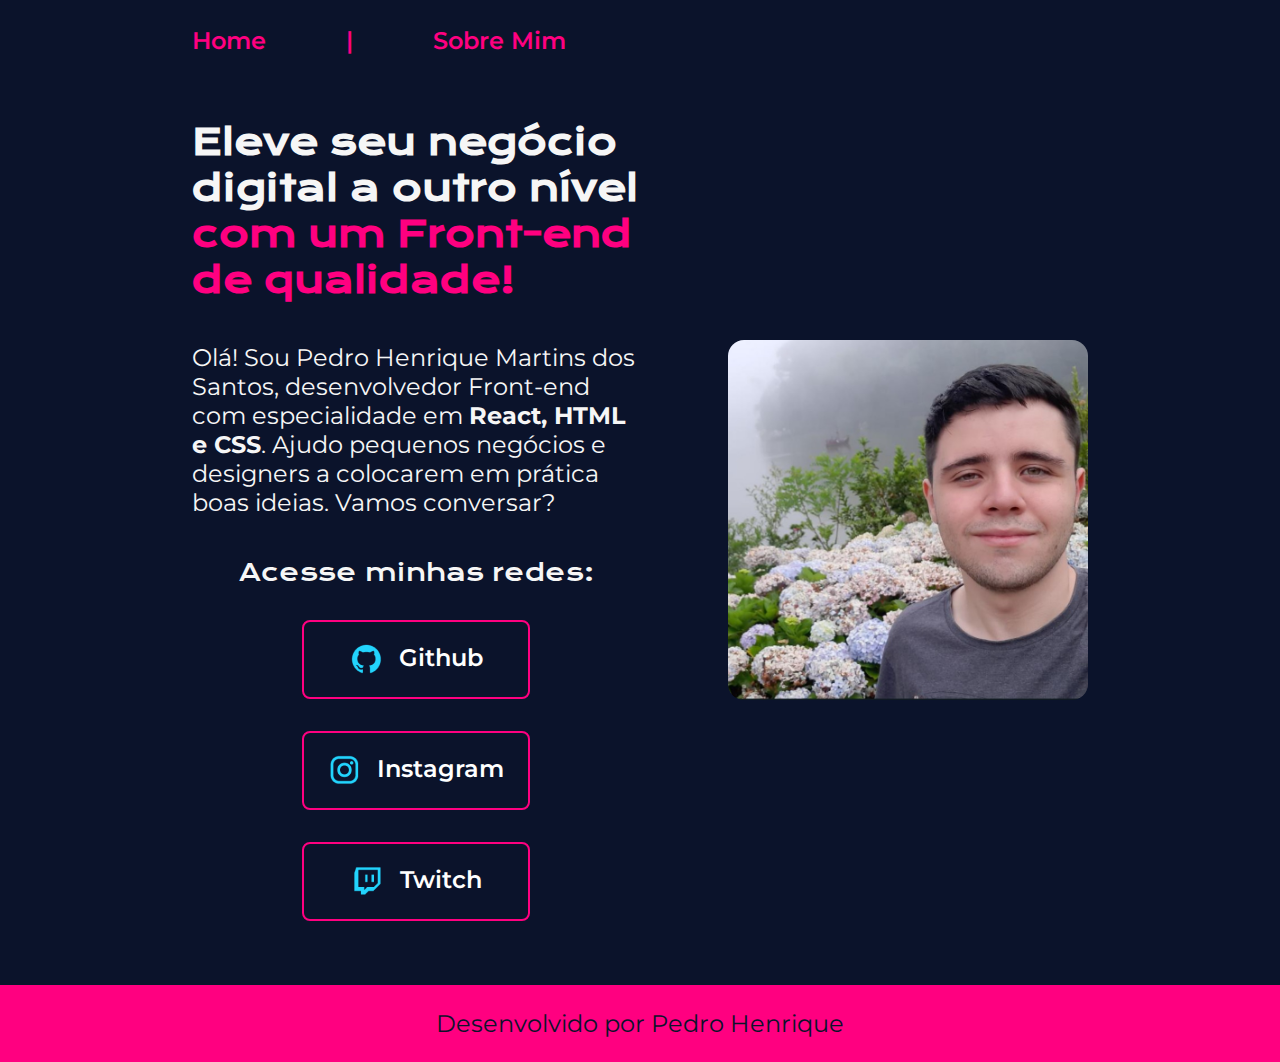
<file: index.html>
<!DOCTYPE html>
<html lang="en">
<head>
    <meta charset="UTF-8">
    <meta name="viewport" content="width=device-width, initial-scale=1.0">
    <title>Portfolio</title>
    <link rel="stylesheet" href="./styles/style.css">
</head>
<body>
    <header class="cabecalho">
        <nav class="cabecalho__menu">
            <a class="cabecalho__menu__link" href="index.html">Home</a>
            <a class="cabecalho__menu__link">|</a>
            <a class="cabecalho__menu__link" href="about.html">Sobre Mim</a>
        </nav>
    </header>
    <main class="apresentacao">
        <section class="apresentacao__conteudo">
            <h1 class="apresentacao__conteudo__titulo">Eleve seu negócio digital a outro nível <strong class="titulo-destaque">com um Front-end de qualidade!</strong></h1>
            <p class="apresentacao__conteudo__texto">Olá! Sou Pedro Henrique Martins dos Santos, desenvolvedor Front-end com especialidade em <strong>React, HTML e CSS</strong>. 
            Ajudo pequenos negócios e designers a colocarem em prática boas ideias. Vamos conversar?</p>
            <div class="apresentacao__links">
                <h2 class="apresentacao__links__subtitulo">Acesse minhas redes:</h2>
                <a class="apresentacao__links__navegacao" href="https://github.com/Ichnam">
                <img src="./images/github.png" alt="iconGithub">
                    Github
                </a>
                <a class="apresentacao__links__navegacao" href="https://instagram.com/pedrohe_snts">
                    <img src="./images/instagram.png" alt="iconInstagram">
                    Instagram
                </a>
                <a class="apresentacao__links__navegacao" href="https://twitch.tv/ichnammm">
                    <img src="./images/twitch.png" alt="iconTwitch">
                    Twitch
                </a>
            </div>
        </section>
           <img class="apresentacao__imagem" src="./images/eu.jpeg" alt="fotoPedro"> 
    </main>
    <footer class="rodape">
        <p>Desenvolvido por Pedro Henrique</p>
    </footer>
</body>
</html>
</file>
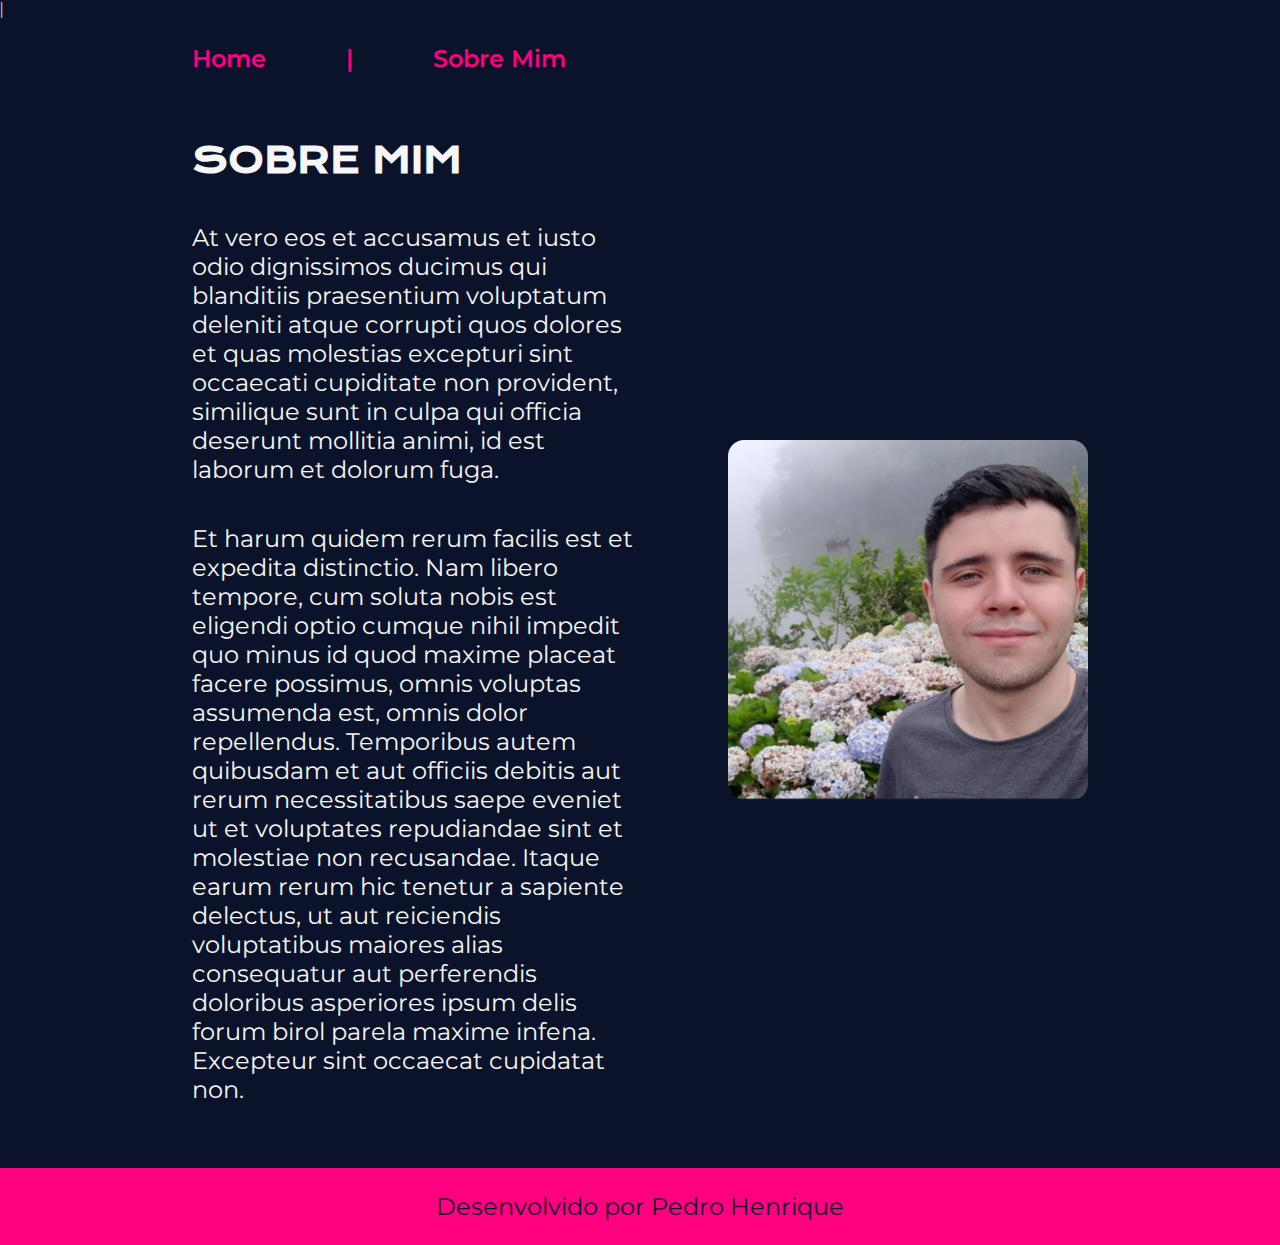
<file: about.html>
|<!DOCTYPE html>
<html lang="en">
<head>
    <meta charset="UTF-8">
    <meta name="viewport" content="width=device-width, initial-scale=1.0">
    <title>Sobre Mim</title>
    <link rel="stylesheet" href="./styles/style.css">
</head>
<body>
    <header class="cabecalho">
        <nav class="cabecalho__menu">
            <a class="cabecalho__menu__link" href="index.html">Home</a>
            <a class="cabecalho__menu__link">|</a>
            <a class="cabecalho__menu__link" href="about.html">Sobre Mim</a>
        </nav>
    </header>

    <main class="apresentacao">
        <section class="apresentacao__conteudo">
            <h1 class="apresentacao__conteudo__titulo">SOBRE MIM</h1>
            <p class="apresentacao__conteudo__texto">At vero eos et accusamus et iusto odio dignissimos ducimus qui blanditiis praesentium voluptatum deleniti atque corrupti quos dolores et quas molestias excepturi sint occaecati cupiditate non provident, similique sunt in culpa qui officia deserunt mollitia animi, id est laborum et dolorum fuga.</p>
            <p class="apresentacao__conteudo__texto">Et harum quidem rerum facilis est et expedita distinctio. Nam libero tempore, cum soluta nobis est eligendi optio cumque nihil impedit quo minus id quod maxime placeat facere possimus, omnis voluptas assumenda est, omnis dolor repellendus. Temporibus autem quibusdam et aut officiis debitis aut rerum necessitatibus saepe eveniet ut et voluptates repudiandae sint et molestiae non recusandae. Itaque earum rerum hic tenetur a sapiente delectus, ut aut reiciendis voluptatibus maiores alias consequatur aut perferendis doloribus asperiores ipsum delis forum birol parela maxime infena. Excepteur sint occaecat cupidatat non.</p>
        </section>
        <img class="apresentacao__imagem" src="./images/eu.jpeg">
    </main>

    <footer class="rodape">
        <p>Desenvolvido por Pedro Henrique</p>
    </footer>
</body>
</html>
</file>
<file: styles/style.css>
@import url('https://fonts.googleapis.com/css2?family=Krona+One&display=swap');
@import url('https://fonts.googleapis.com/css2?family=Krona+One&family=Montserrat&display=swap');
@import url('https://fonts.googleapis.com/css2?family=Montserrat:wght@600&display=swap');

:root{
    --cor-primaria: #0B132B;
    --cor-secundaria: #f6f6f6;
    --cor-terciaria: #ff0080;
    --cor-hover: #152657;

    --fonte-primaria: "Krona One", sans-serif;
    --fonte-secundaria: "Montserrat", sans-serif;

}

*{
    margin: 0;
    padding: 0;

}

body {
    box-sizing: border-box;
    background-color: var(--cor-primaria);
    color: var(--cor-secundaria);
}

.cabecalho{
    padding: 2% 0% 0% 15%;
}

.cabecalho__menu{
    display: flex;
    gap: 80px;
}

.cabecalho__menu__link{
    font-family: var(--fonte-secundaria);
    font-size: 1.5rem;
    font-weight: 600;
    color: var(--cor-terciaria);
    text-decoration: none;
}

img{
    max-width: 360px;
    max-height: 360px;
    width: auto;
    height: auto;
}

.apresentacao{
    padding: 5% 15%;
    display: flex;
    align-items: center;
    justify-content: space-between;
    gap: 82px;
}

.apresentacao__conteudo{
    display: flex;
    width: 50%;
    flex-direction: column;
    gap: 40px;
}

.apresentacao__conteudo__titulo{
    font-size: 2.25rem;
    font-family: var(--fonte-primaria);
}

.titulo-destaque{
    color:var(--cor-terciaria);
}

.apresentacao__conteudo__texto{
    font-size: 1.5rem;
    font-family: var(--fonte-secundaria);
}

.apresentacao__links{
    display: flex;
    flex-direction: column;
    align-items: center;
    justify-content: space-between;
    gap: 32px;

}

.apresentacao__links__subtitulo{
    font-family: var(--fonte-primaria);
    font-weight: 400;
    font-size: 1.5rem;
}

.apresentacao__links__navegacao{
    display: flex;
    justify-content: center;
    gap: 16px;
    border: 2px solid var(--cor-terciaria);
    width: 50%;
    text-align: center;
    border-radius: 8px;
    font-weight: 600;
    font-size: 1.5rem;
    padding: 21.5px 0px;
    text-decoration: none;
    color:#ffffff;
    font-family: var(--fonte-secundaria);
}

.apresentacao__links__navegacao:hover{
    background-color: var(--cor-hover);
}

.apresentacao__imagem{
    border-radius: 16px;
    width: 50%;
}

.rodape{
    text-align: center;
    padding: 24px;
    color: var(--cor-primaria);
    background-color: var(--cor-terciaria);
    font-family: var(--fonte-secundaria);
    font-size: 1.5rem;
    font-weight: 400;
}

@media(max-width: 1200px){
   
   .cabecalho{
    padding: 10%;
   }

   .cabecalho__menu{
    justify-content: center;
   }

    .apresentacao{
    flex-direction: column-reverse;
    padding: 5%;
   }

   .apresentacao__conteudo{
    width: auto;
   }
}
</file>
